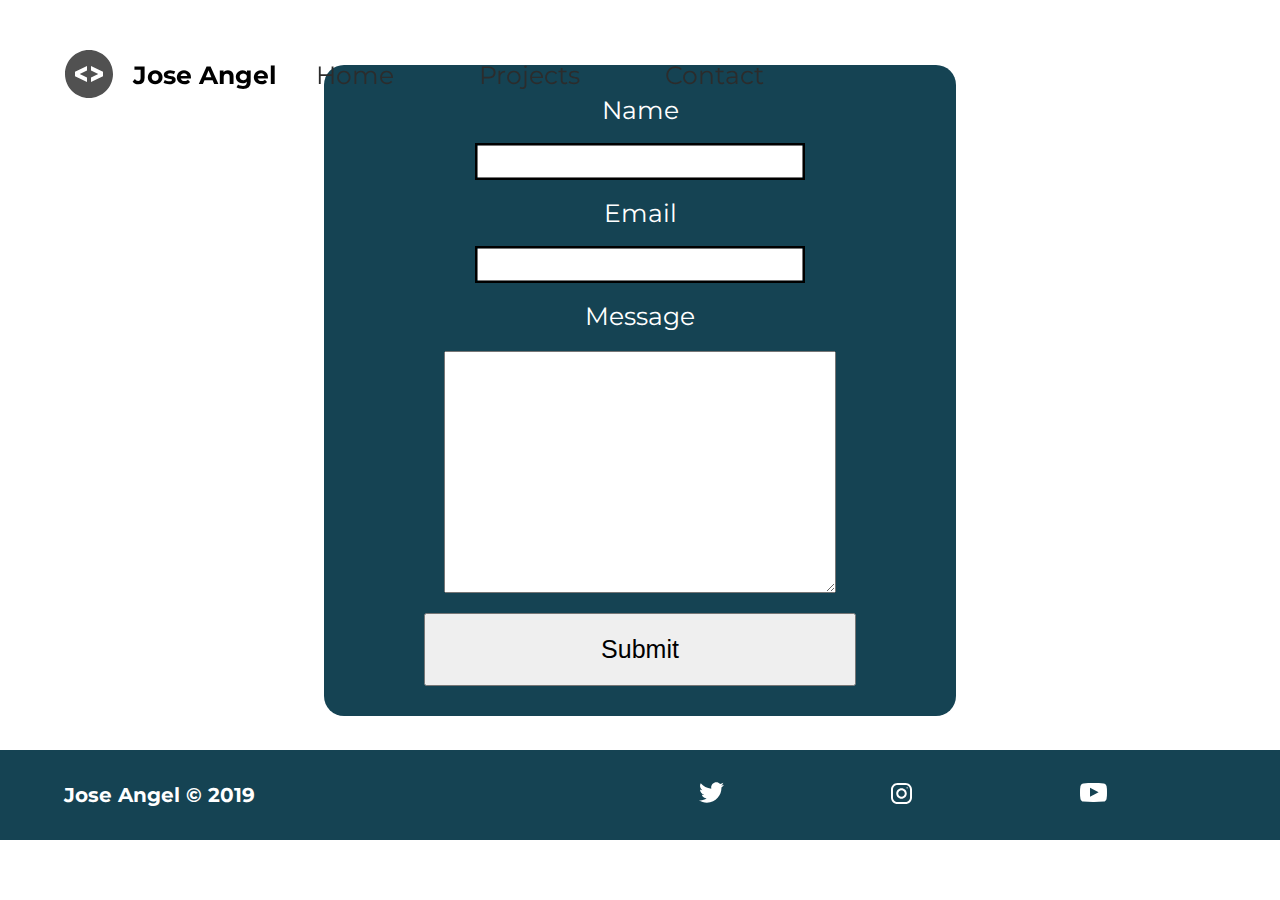
<file: contact/index.html>
<!DOCTYPE html>
<html lang="en">
  <head>
    <meta charset="UTF-8" />
    <meta name="viewport" content="width=device-width, initial-scale=1.0" />
    <meta http-equiv="X-UA-Compatible" content="ie=edge" />
    <meta
      name="description"
      content="Dev Ed is a front end web developer who specializes in html,css"
    />
    <meta name="robots" content="index,follow" />
    <link
      href="https://fonts.googleapis.com/css?family=Montserrat:400,500&display=swap"
      rel="stylesheet"
    />
    <link rel="stylesheet" href="../style/style.css" />
    <title>Jose Angel | Web Developer</title>
  </head>
  <body>
    <header class="main-head">
      <nav>
        <div class="logo">
          <img src="../icons/code.svg" alt="logo" />
          <h1>Jose Angel</h1>
        </div>
        <ul>
          <li><a href="../index.html">Home</a></li>
          <li><a href="../project/Index.html">Projects</a></li>
          <li><a class="active" href="./index.html">Contact</a></li>
        </ul>
      </nav>
    </header>
    <section class="form-section">
      <form>
        <label for="name">Name</label>
        <input type="text" name="name" id="name" required />
        <label for="email">Email</label>
        <input type="email" name="email" id="email" required />
        <label for="message">Message</label>
        <textarea name="message" id="message" cols="30" rows="10"></textarea>
        <button type="submit">Submit</button>
      </form>
    </section>
    <footer>
      <h4>Jose Angel &copy; 2019</h4>
      <ul>
        <li>
          <a href="#"><img src="/icons/twitter 1.svg" alt="twitter-social"/></a>
        </li>
        <li>
          <a href="#"
            ><img src="/icons/instagram 1.svg" alt="instagram-social"
          /></a>
        </li>
        <li>
          <a href="#"
            ><img src="/icons/youtube-symbol 1.svg" alt="youtube-social"
          /></a>
        </li>
      </ul>
    </footer>
  </body>
</html>
</file>
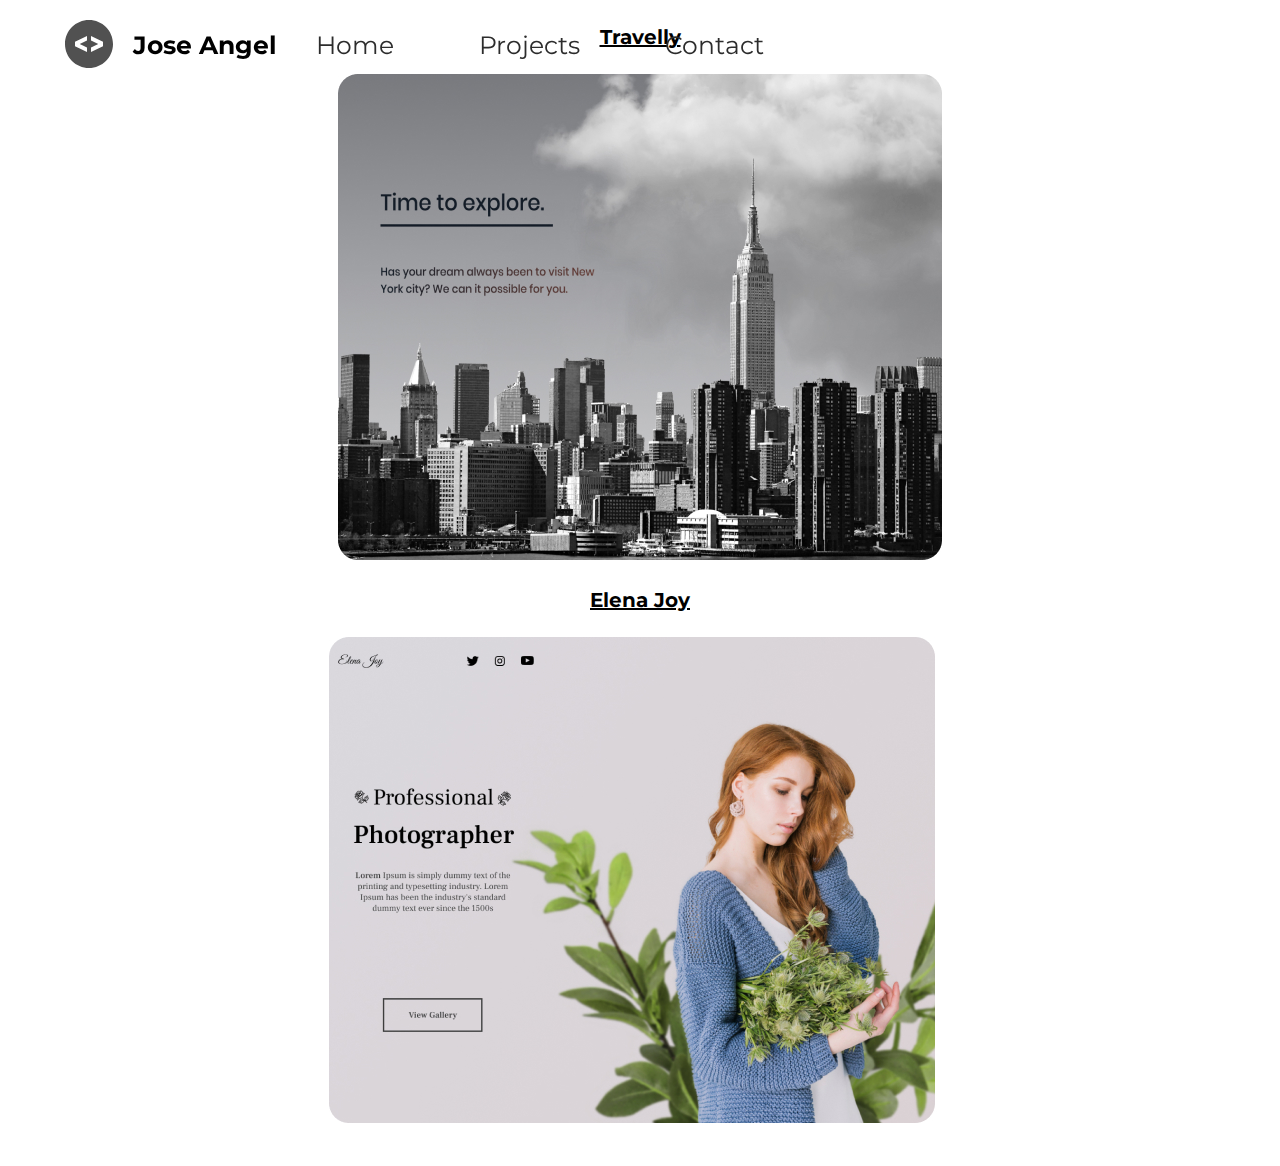
<file: project/Index.html>
<!DOCTYPE html>
<html lang="en">
  <head>
    <meta charset="UTF-8" />
    <meta name="viewport" content="width=device-width, initial-scale=1.0" />
    <meta http-equiv="X-UA-Compatible" content="ie=edge" />
    <meta
      name="description"
      content="Jose Angel is a front end web developer who specializes in html,css"
    />
    <meta name="robots" content="index,follow" />
    <link
      href="https://fonts.googleapis.com/css?family=Montserrat:400,500&display=swap"
      rel="stylesheet"
    />
    <link rel="stylesheet" href="../style/style.css" />
    <title>Jose Angel | Web Developer</title>
  </head>
  <body>
    <header class="main-head">
      <nav>
        <div class="logo">
          <img src="../icons/code.svg" alt="logo" />
          <h1>Jose Angel</h1>
        </div>
        <ul>
          <li><a href="../Index.html">Home</a></li>
          <li><a class="active" href="Index.html">Projects</a></li>
          <li><a href="../contact/">Contact</a></li>
        </ul>
      </nav>
    </header>
    <section id="projects">
      <div class="travelly">
        <h2>Travelly</h2>
        <img src="../img/travelly.jpg" alt="travelly-project" />
      </div>
      <div class="travelly">
        <h2>Elena Joy</h2>
        <img src="../img/elena-joy.jpg" alt="elena-project" />
      </div>
      </section>
</file>
<file: style/style.css>
/*Global Section*/

* {
  margin: 0;
  padding: 0;
  box-sizing: border-box;
}

html {
  font-size: 62.5%;
}
body {
  font-family: "Montserrat", sans-serif;
}

h1 {
  font-size: 2.5rem;
}
li,
button,
label,
input,
a,
p {
  font-size: 2.5rem;
}
h2 {
  font-size: 2rem;
  margin: 2.5rem 0;
  text-decoration: underline;

}
h3 {
  font-size:  2.5rem;
}
h4,
h5 {
  font-size: 2rem;
}

ul {
  list-style: none;
}
a {
  text-decoration: none;
  color: #2c2c2c;
}


/* Welcome Section */

.intro-text h1{
  font-size: 5rem;

text-shadow: 2px 2px 0 #bcbcbc, 4px 4px 0 #9c9c9c;
color: #000000;

}
.main-head {
    width: 95%;
    margin: 0 0 0 auto;
  }
  
  nav {
    display: flex;
    flex-direction: row;
    justify-content: space-between;
    align-items: center;
    min-height: 10vh;
    width: 60%;
    flex-wrap: wrap;
    position:fixed;
  }

    .logo {
      display: flex;
      flex-direction: row;
      align-items: flex-start;
      justify-content: center;
      flex: 1 1 10rem;
    }


    .logo img {
      margin-top: 1rem  ;
      
    }
      h1 {
        margin: 2rem;
      }
    
    ul {
      display: flex;
      justify-content: space-around;
      align-items: center;
      flex-direction: center;
      flex: 1 1 40rem;
    }
  
  #welcome-section {
    height: 100vh;
    min-height: 90vh;
    width: 90%;
    margin: auto;
    flex-wrap: wrap;
    display: flex;
    align-items: center;
    justify-content: space-between;

  }
  .container{
    box-shadow: 0px 4px 4px rgba(0, 0, 0, 0.25);
  }

  #container1{
    box-shadow:  4px 0px 4px 4px rgba(0, 0, 0, 0.25);
  
    
  }


    /*background: linear-gradient(left, #38d39f, #38a4d3);
    background-clip: text;
    -webkit-text-fill-color: transparent;*/
    
    h3 {
      font-size: 6rem;
      padding: 2rem 0rem;
    }
    p {
      padding-top: 2rem;
      color: #2c2c2c;
      text-align: justify;
    }
  
  
  .splash {
    position: absolute;
    top: 0%;
    right: 0%;
    height: 100%;
    z-index: -1;
  }
  
  .intro-social {
    margin-top: 4rem;
  }
    a {
      margin-right: 5rem;
    }
  
  
  .active-home:hover{
    background: #2c2c2c;
    color: white;
    padding: 1rem 3rem;
    border-radius: 2rem;
  }

  .active-projects:hover{
    background: #2c2c2c;
    color: white;
    padding: 1rem 3rem;
    border-radius: 2rem;
  }

  .active-contact:hover{
    background: #2c2c2c;
    color: white;
    padding: 1rem 3rem;
    border-radius: 2rem;
  }

  .intro-text,
  .intro-images {
    flex: 1 1 40rem;
  }

#plant-left {
    animation: plant 1.5s ease infinite alternate;
  }
  #plant-right {
    animation: plant 1.5s ease infinite alternate 0.5s;
  }
  
  #me {
    animation: me 1s ease infinite alternate;
    transform-origin: bottom;
  }
  #clock-arrow {
    animation: clock 1.5s infinite linear;
    transform-box: fill-box;
    transform-origin: bottom;
  }
  
  @keyframes me {
    from {
      transform: rotateZ(-5deg);
    }
    to {
      transform: rotateZ(5deg);
    }
  }
  
  @keyframes plant {
    from {
      transform: translateY(0%);
    }
    to {
      transform: translateY(-30%);
    }
  }
  @keyframes clock {
    from {
      transform: rotateZ(0deg);
    }
    to {
      transform: rotateZ(360deg);
    }
  }

/* Project Section */

#projects {
  width: 90%;
  margin: auto;
  min-height: 90vh;
  display: flex;
  flex-direction: row;
  align-items: center;
  text-align: center;
  flex-wrap: wrap;
  justify-content: center;
  margin-bottom: 4rem;
 
}
.project-tile{
display: flex;
justify-content: center;
}

.project-tile img{
  border-radius: 1.5rem;
  width: 30vw;
  height: 50vh;
  min-width: 300px;
  min-height: 100px;
  align-items: center;
  justify-content: center;
  box-shadow: 0 0 10px;
}

.project-tile,
.elena {
  flex: 1 1 40rem;
}

/*Contact Section*/

.form-section {
    min-height: 80vh;
    display: flex;
    justify-content: center;
    align-items: center;
    margin-top: 3rem;
    color: white;
}
    form {
      padding: 3rem 10rem;
        display:flex;
        flex-direction:column;
        justify-content: center;
        align-items: center;
      border-radius: 2rem;
      margin: 2rem 0;
      min-width: 300px;
      background: #154353

    }
  
      input,
      textarea {
        margin: 2rem;
      }

      input,textarea:focus {
          outline: 2px solid black;
        }
    
      textarea {
        font-family: "Montserrat", sans-serif;
        font-size: 2rem;
      }

      button {
        width: 100%;
        padding: 2rem;
        color: black;
      }
        button:focus {
          background: rgb(51, 105, 107);
          color: white;
        }
    
  
/*Footer*/

footer {
    background: #154353;
    color: white;
    min-width: 300px;
    min-height: 10vh;
    padding: 0% 5%;
    display: flex;
    justify-content: flex-start;
    align-items: center;
    flex-direction: row;
}
    
    ul {
      flex: 1 1 40rem;
      display: flex;
      justify-content: space-around;
      align-items: center;
      flex-direction: row;
    }
    
    h4 {
      flex: 1 1 40rem;
    }
  

/*Media Query Section*/

@media screen and (max-width: 1157px) {

  h3{
    margin-top: .5rem;
    font-size: 5rem;
  }

  .intro-text h1 {
    margin-top: 10rem ;
    font-size: 4rem;
  }

  p{
    font-size: 2.4rem;
  
  }
   


@media screen and (max-width: 943px) {
  html {
    font-size: 53%;
  }
  .splash {
    display: none;
  }
  svg {
    width: 80%;
  }
  nav {
    width: 100%;
  }
}

 @media screen and (max-width: 753px)
 {


  .project-tile img{
    
  height: 45vh;
  
  }
 

 html {
  font-size: 45%;
}
svg {
  height: 60%;
}
.main-head {
  width: 
  100%;
}
 }


 @media screen and (max-width: 639px)
 {

  a{
    margin: 0;
  }

  h3{
    text-align: center;
    
  }

  .intro-text h1 {
    text-align: center;
  }

  .container{
    height: 140vh;
  }

  .intro-images svg{
    right: 100%;
  }


}
}

@media screen and (max-width: 439px)
{
  .intro-text h1 {
    margin-top: 13rem;
  }

  .container{
    height: 130vh;
  }

  .logo img{
    width: 35px;
    height: 35px;
  }
  

  #container1{
    display: flex;
    justify-content: center;
  }


  .form-section{

    width: 310px;
  
  }
}
</file>
